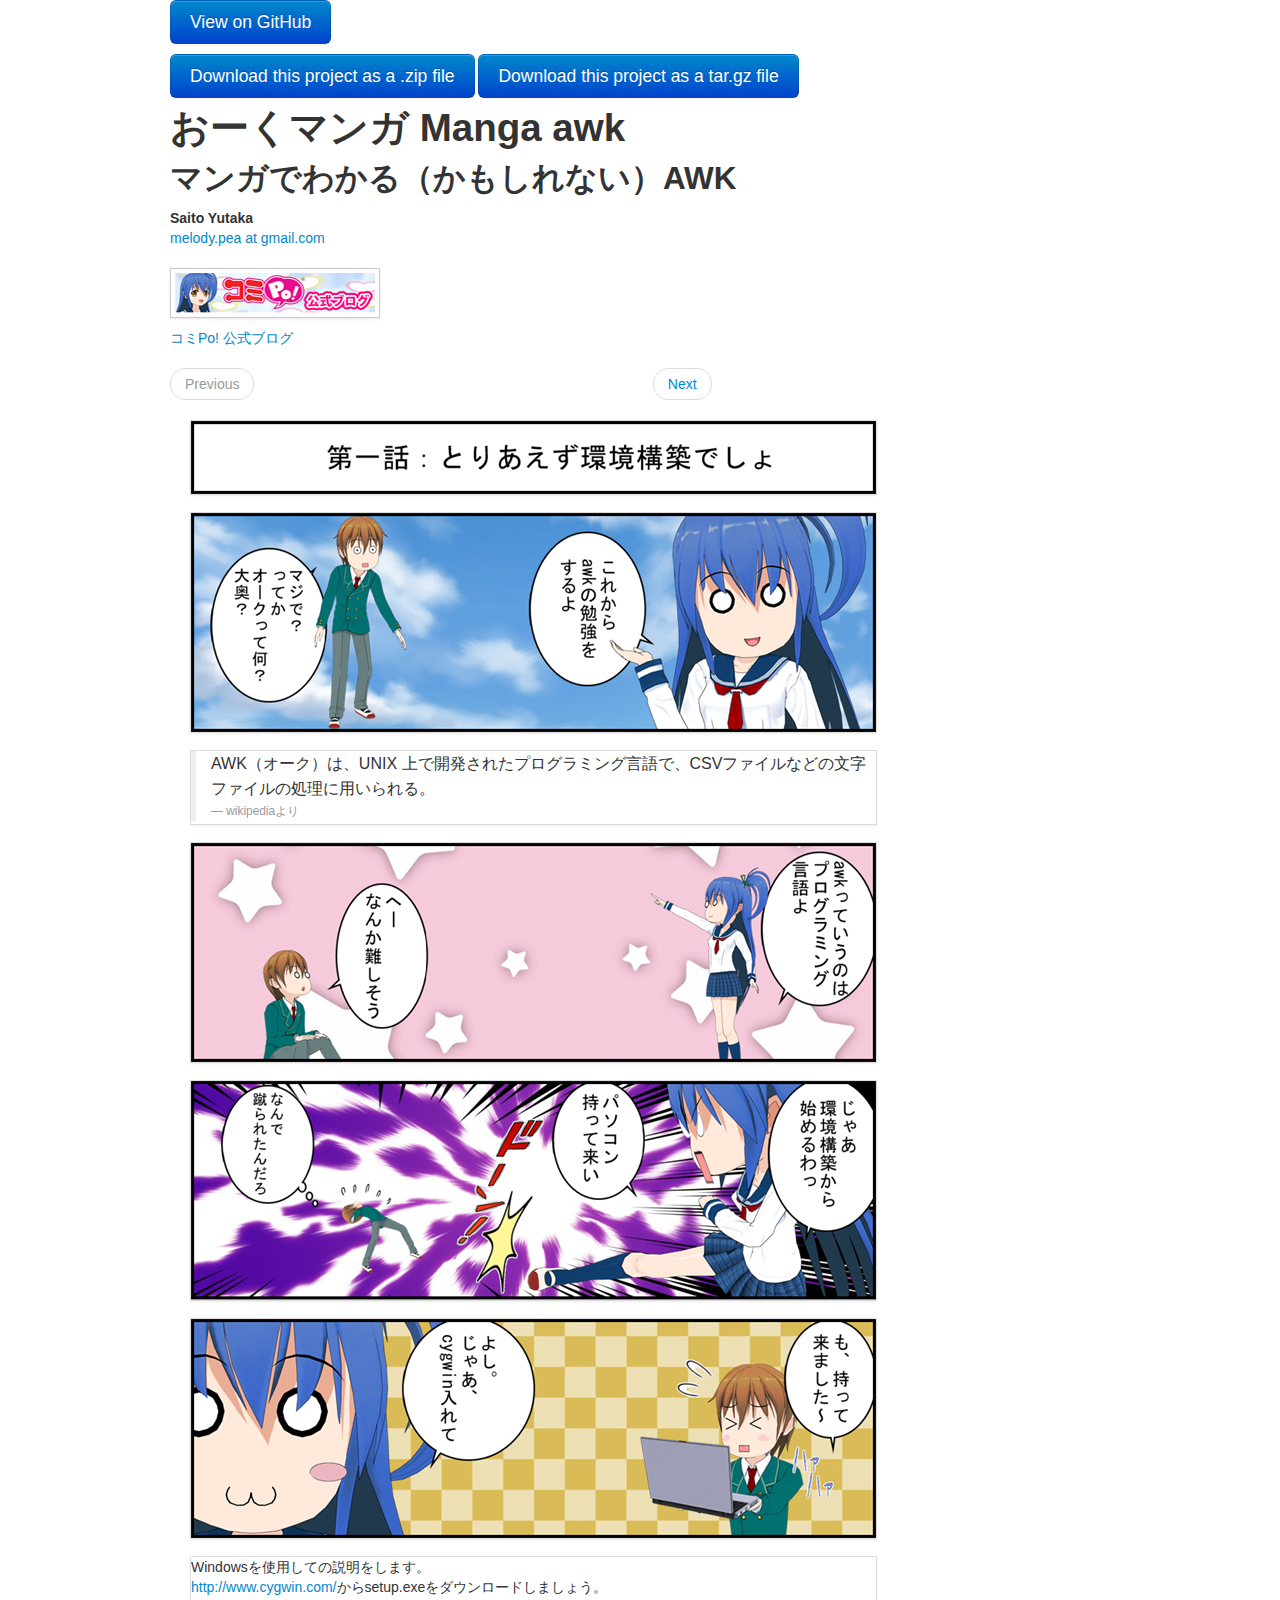
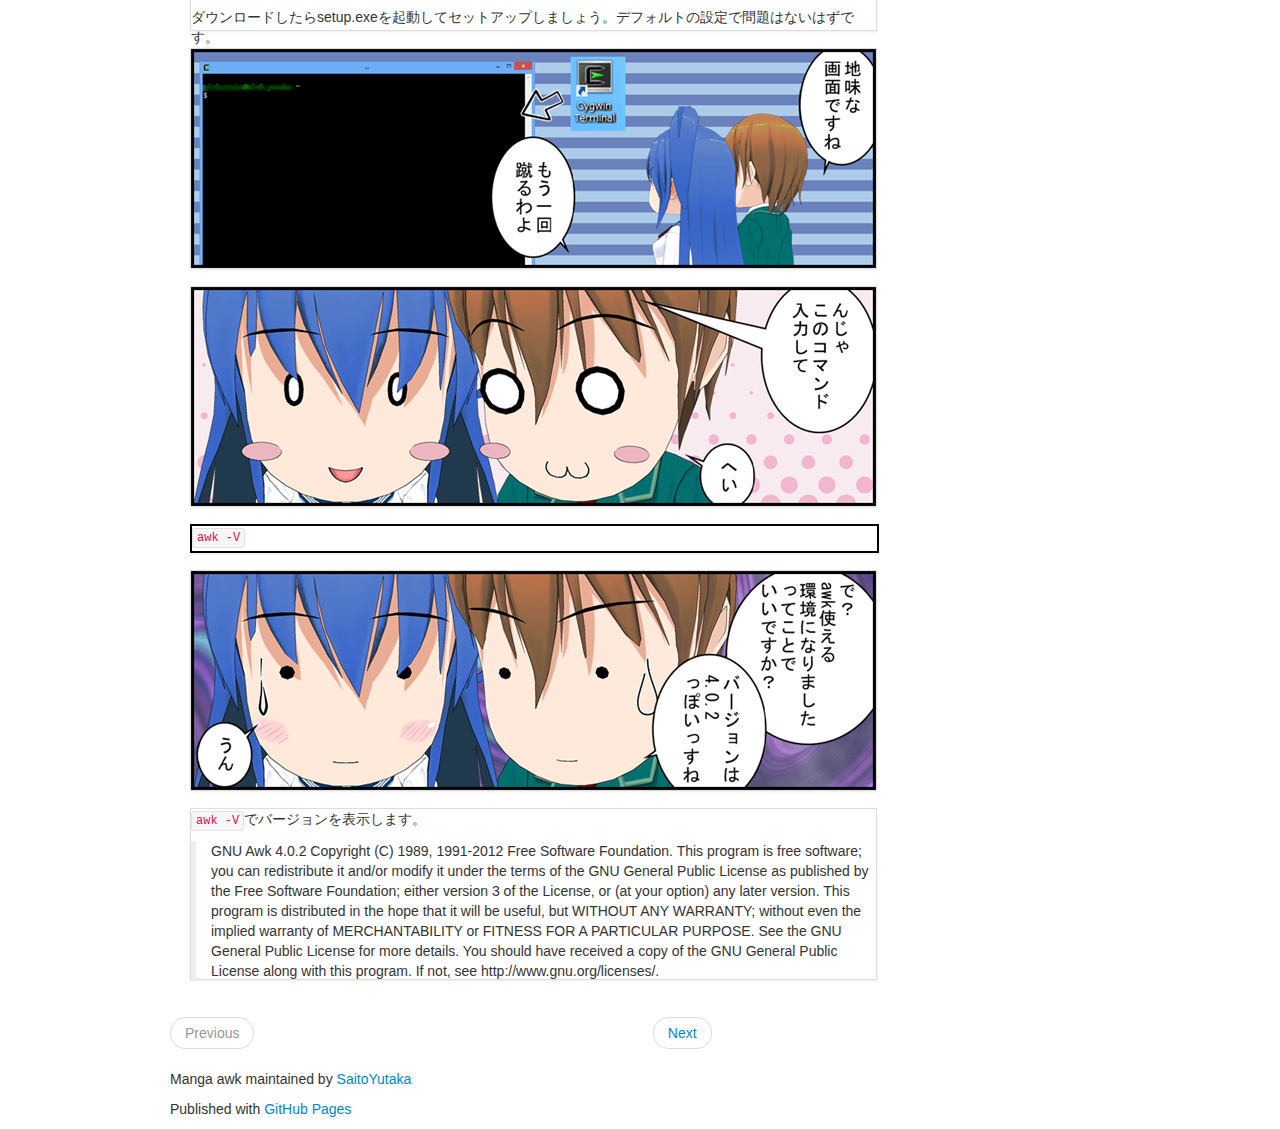
<file: index.html>
<!DOCTYPE html>
<html>

  <head>
    <meta charset='utf-8' />
    <!-- Bootstrap -->
    <link href="css/bootstrap.min.css" rel="stylesheet" media="screen">
    <link href="css/manga_layout.css" rel="stylesheet" media="screen">

    <title>Manga awk</title>
  </head>

  <body>


    <div class="container">
      <p><a href="https://github.com/SaitoYutaka/manga_awk" class="btn btn-large btn-primary">View on GitHub</a></p>
      <p>
      <a href="https://github.com/SaitoYutaka/manga_awk/zipball/master" class="btn btn-large btn-primary">Download this project as a .zip file</a>
      <a href="https://github.com/SaitoYutaka/manga_awk/tarball/master" class="btn btn-large btn-primary">Download this project as a tar.gz file</a></p>

      <h1>おーくマンガ Manga awk</h1>
        <h2>マンガでわかる（かもしれない）AWK</h2>

	<address>
	  <strong>Saito Yutaka</strong><br>
	  <a href="mailto:#">melody.pea at gmail.com</a>
	</address>

	<p><a href="http://www.comipo.com/blog/"><img src="images/banner_kaname.png" class="img-polaroid"></a></p>
	<p><a href="http://www.comipo.com/blog/">コミPo! 公式ブログ</a></p>

	<ul class="pager">
	  <li class="previous disabled"><a href="#">Previous</a></li>
	  <li><a href="am002.html">Next</a></li>
	</ul>


	<div class="container-fluid">
	  <div class="koma_73xfull_title"><img src="images/manga_awk_001_001jp_001.png"></div>
	  <div class="koma_219xfull"><img src="images/manga_awk_001_002jp_001.png"></div>

	  <div class="koma_73xfull_title">
	    <blockquote>
	      <p>AWK（オーク）は、UNIX 上で開発されたプログラミング言語で、CSVファイルなどの文字ファイルの処理に用いられる。</p>
	      <small>wikipediaより</small>
	    </blockquote>
	  </div>

	  <div class="koma_219xfull"><img src="images/manga_awk_001_003jp_001.png"></div>
	  <div class="koma_219xfull"><img src="images/manga_awk_001_004jp_001.png"></div>
	  <div class="koma_219xfull"><img src="images/manga_awk_001_005jp_001.png"></div>

	  <div class="koma_73xfull_title">
	    <p>Windowsを使用しての説明をします。<br>
	    <a href="http://www.cygwin.com/">http://www.cygwin.com/</a>からsetup.exeをダウンロードしましょう。</p>
	    <p>ダウンロードしたらsetup.exeを起動してセットアップしましょう。デフォルトの設定で問題はないはずです。</p>
	  </div>

	  
	  <div class="koma_219xfull"><img src="images/manga_awk_001_006jp_001.png"></div>


	  <div class="koma_219xfull"><img src="images/manga_awk_001_007jp_002.png"></div>
	  <div class="koma_25xfull">
	    <code>awk -V</code>
	  </div>

	  <div class="koma_219xfull"><img src="images/manga_awk_001_008jp_002.png"></div>

	  <div class="koma_170xfull">
	    <p><code>awk -V</code>でバージョンを表示します。</p>
	    <blockquote>
	      GNU Awk 4.0.2
	      Copyright (C) 1989, 1991-2012 Free Software Foundation.

	      This program is free software; you can redistribute it and/or modify
	      it under the terms of the GNU General Public License as published by
	      the Free Software Foundation; either version 3 of the License, or
	      (at your option) any later version.

	      This program is distributed in the hope that it will be useful,
	      but WITHOUT ANY WARRANTY; without even the implied warranty of
	      MERCHANTABILITY or FITNESS FOR A PARTICULAR PURPOSE.  See the
	      GNU General Public License for more details.

	      You should have received a copy of the GNU General Public License
	      along with this program. If not, see http://www.gnu.org/licenses/.
	    </blockquote>
	  </div>


	</div>




	<ul class="pager">
	  <li class="previous disabled"><a href="#">Previous</a></li>
	  <li><a href="am002.html">Next</a></li>
	</ul>


    </div>


    <div class="container">
        <p>Manga awk maintained by <a href="https://github.com/SaitoYutaka">SaitoYutaka</a></p>
        <p>Published with <a href="http://pages.github.com">GitHub Pages</a></p>
    </div>

  </body>
</html>
</file>
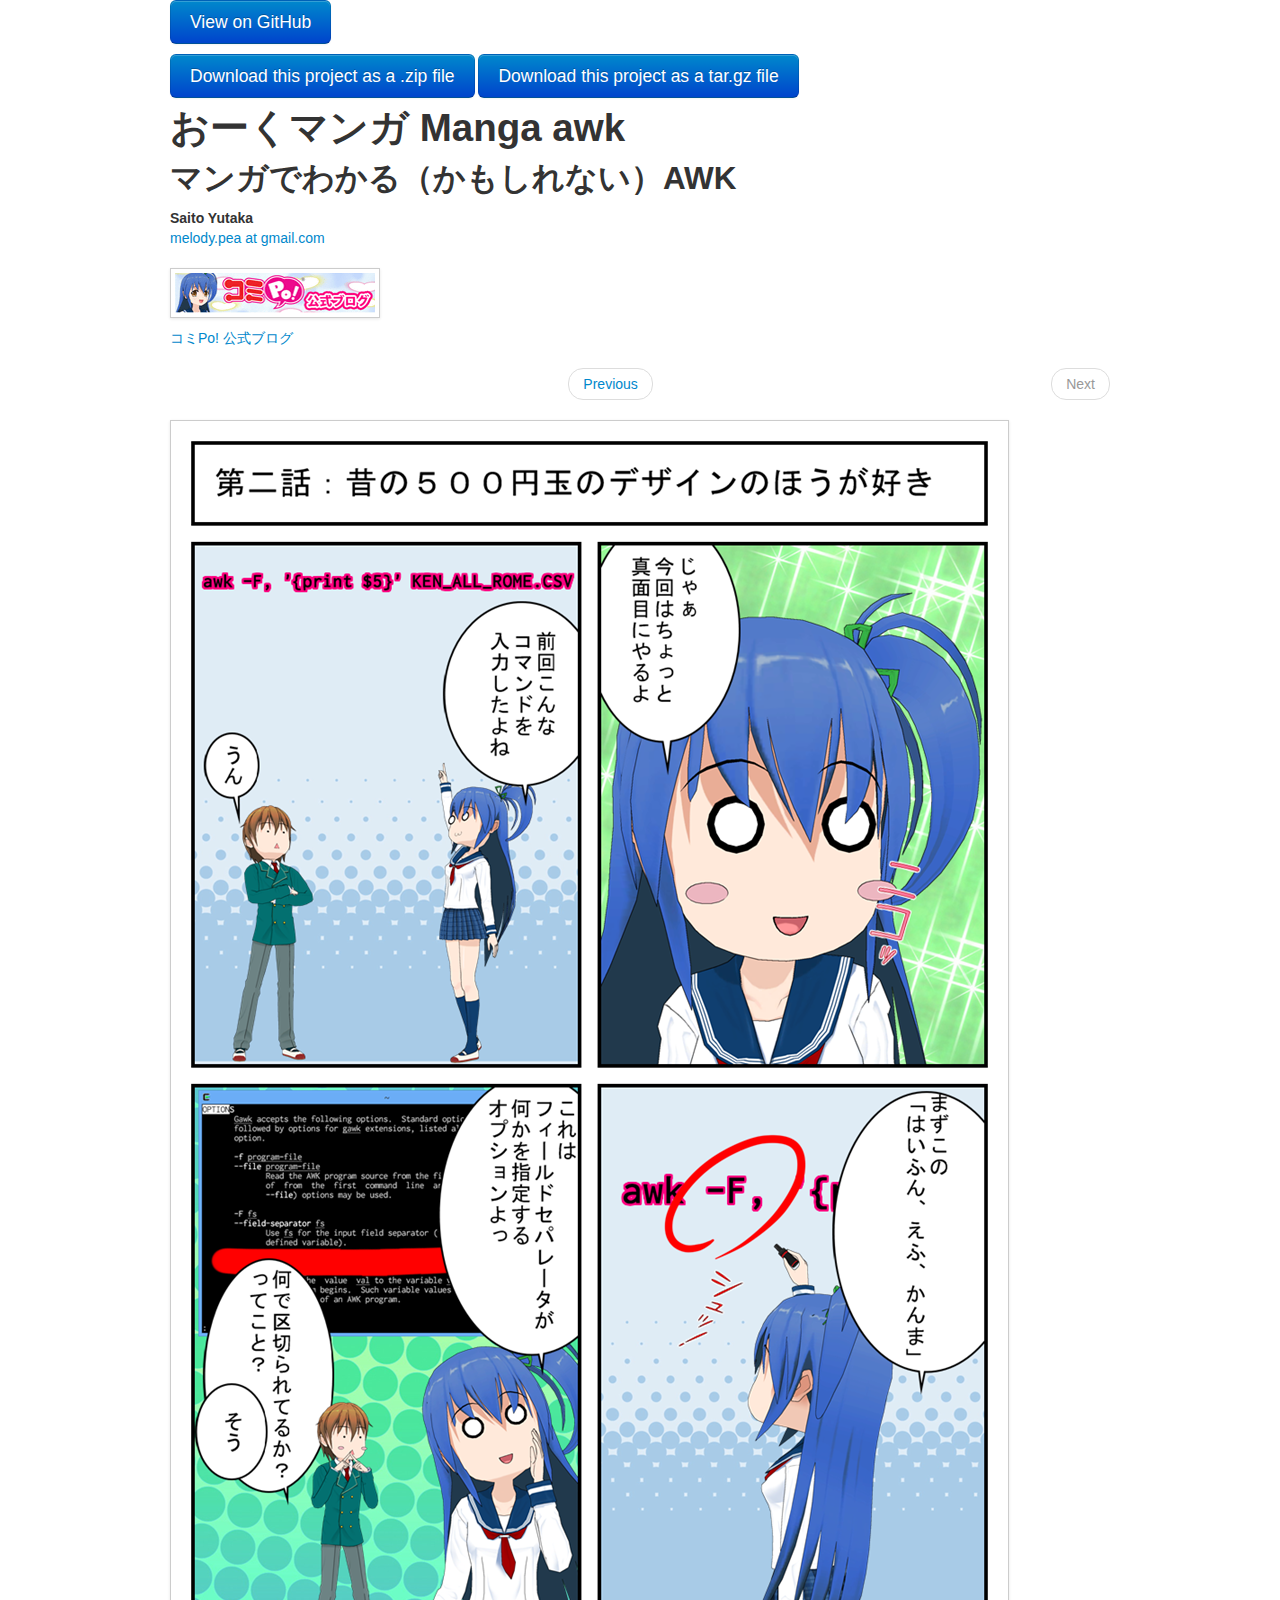
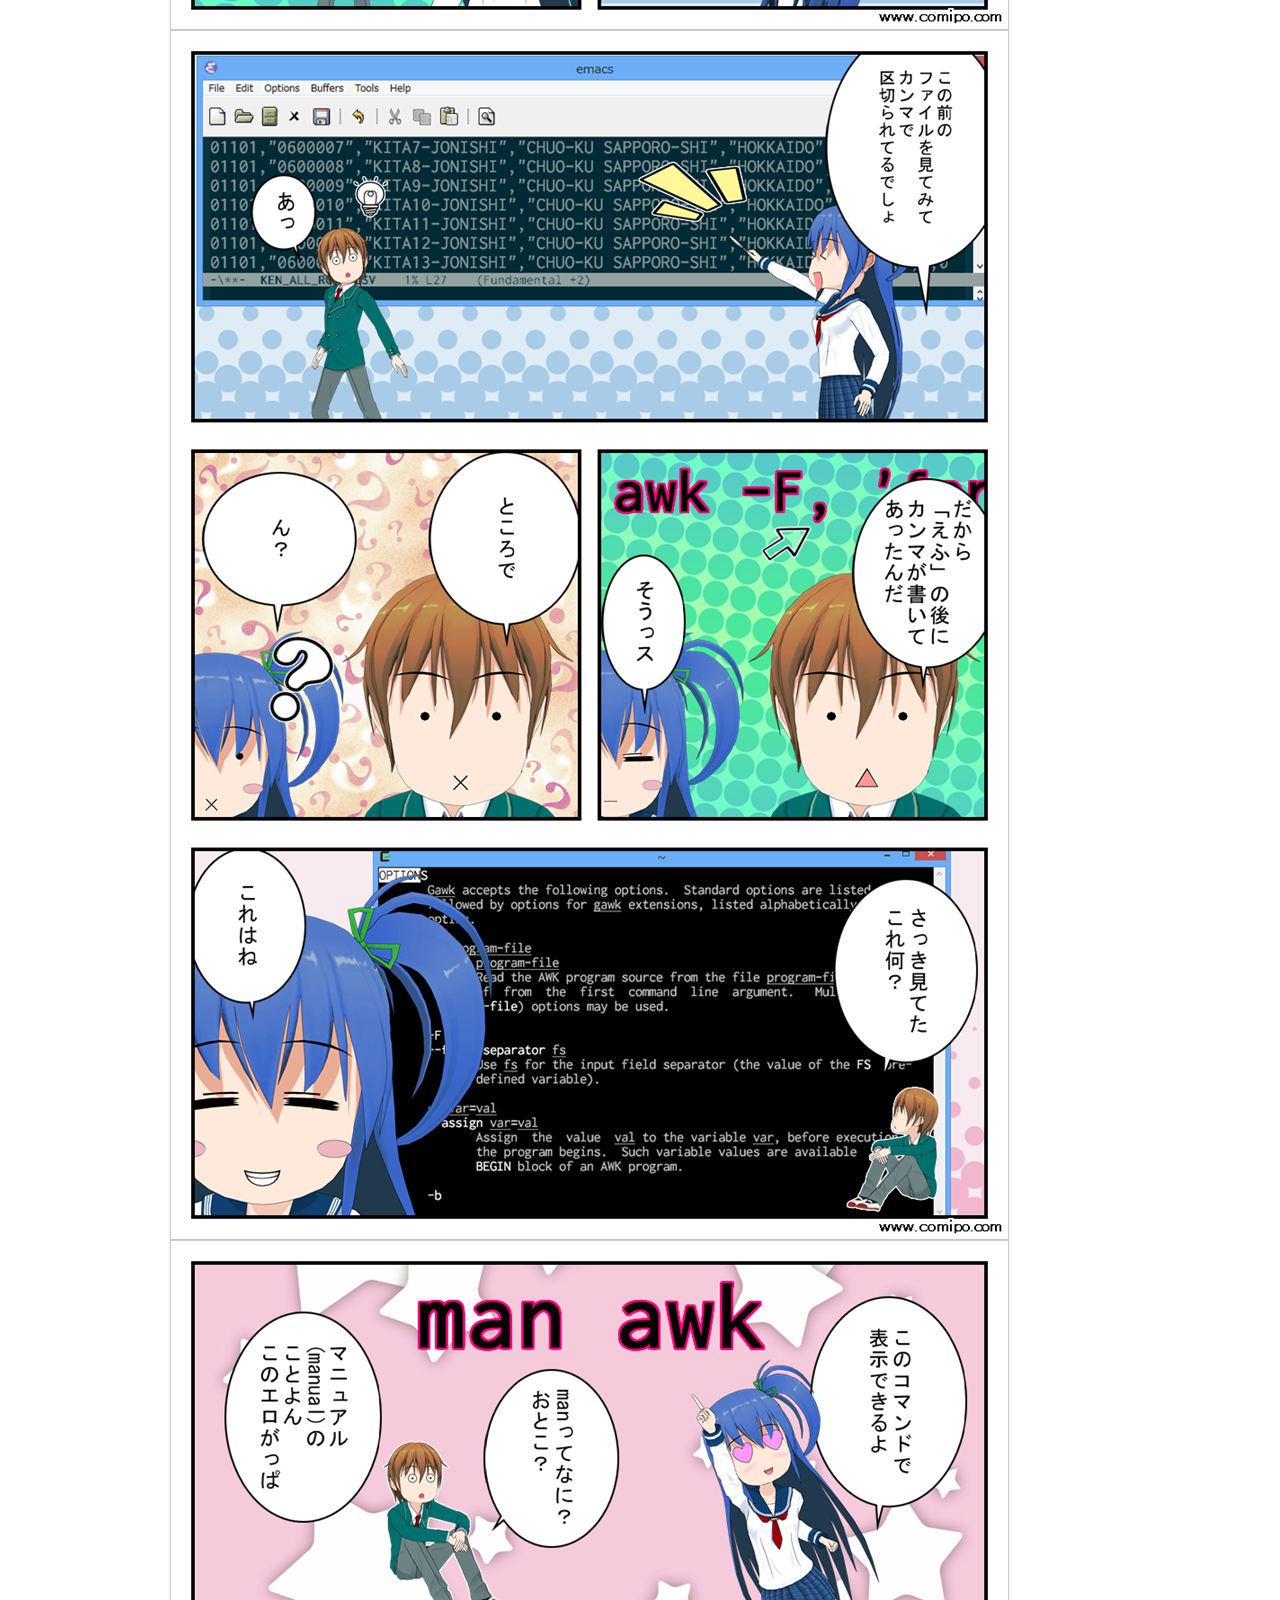
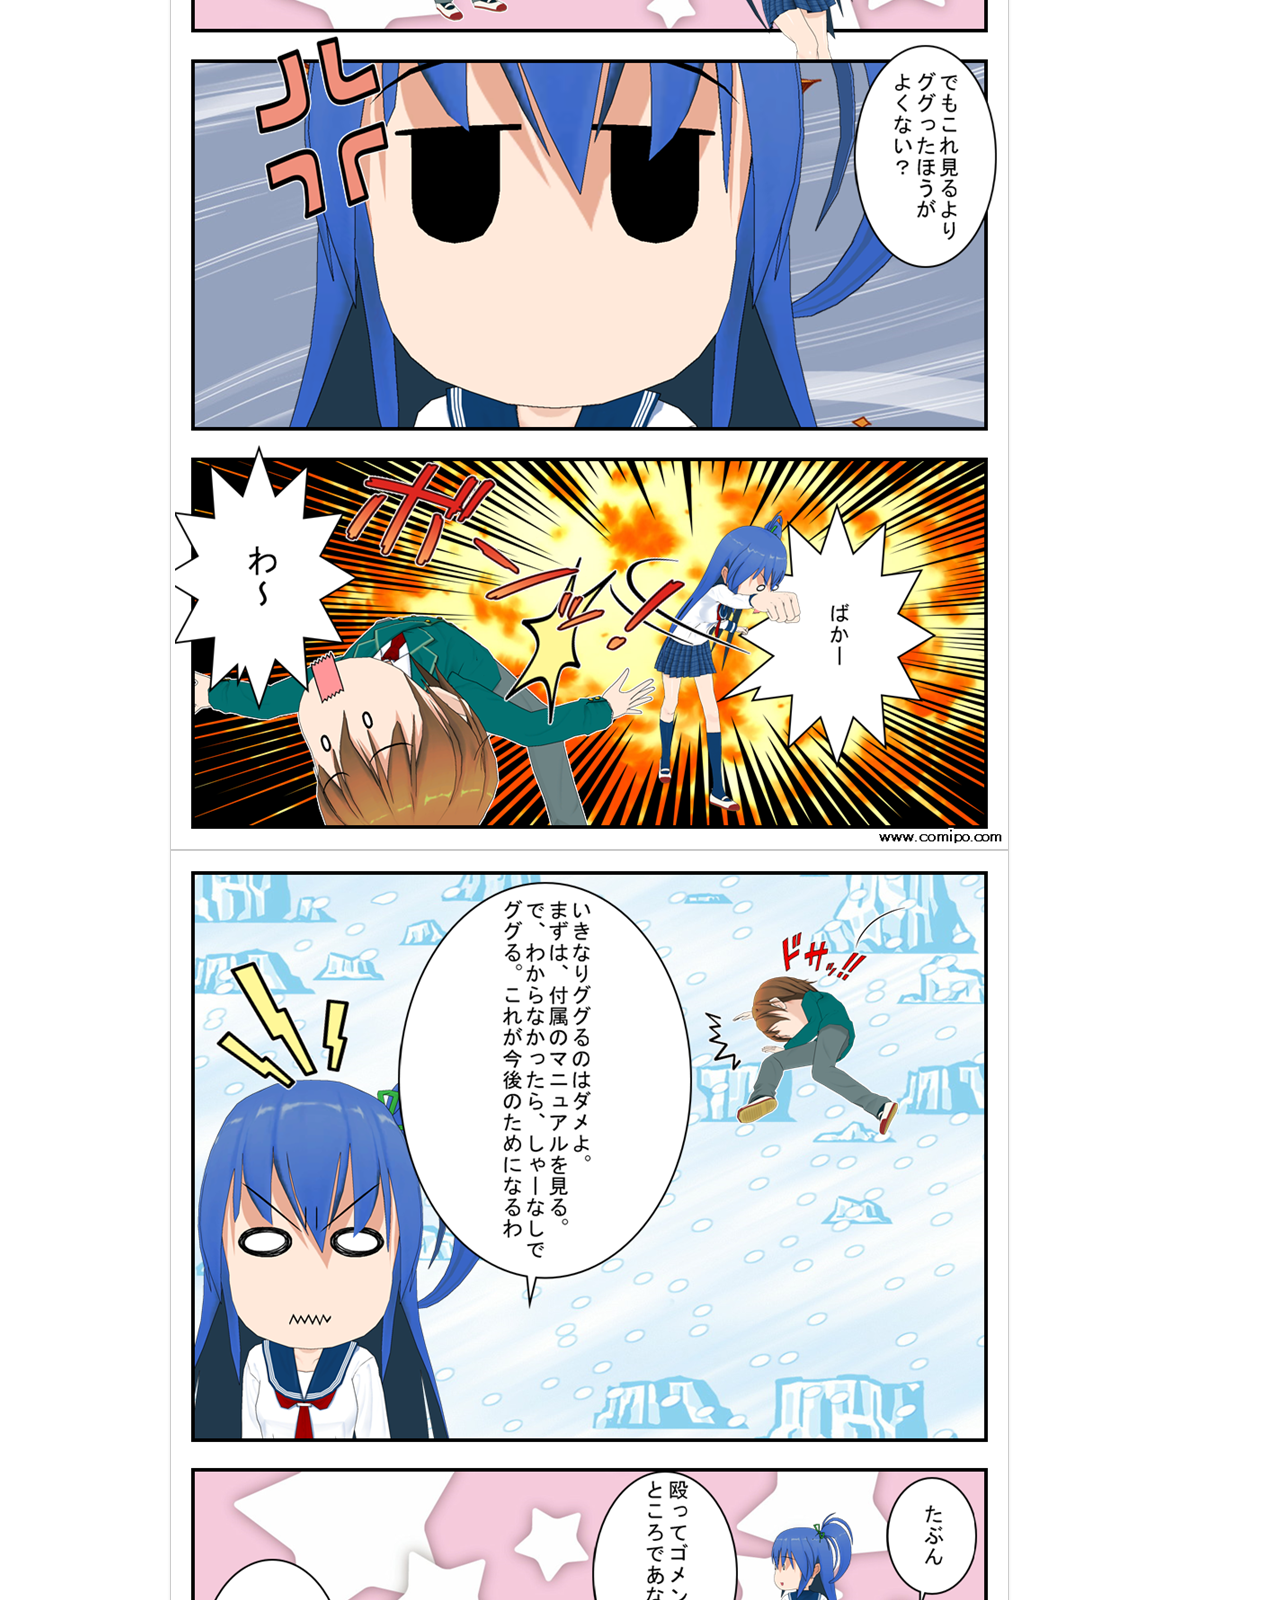
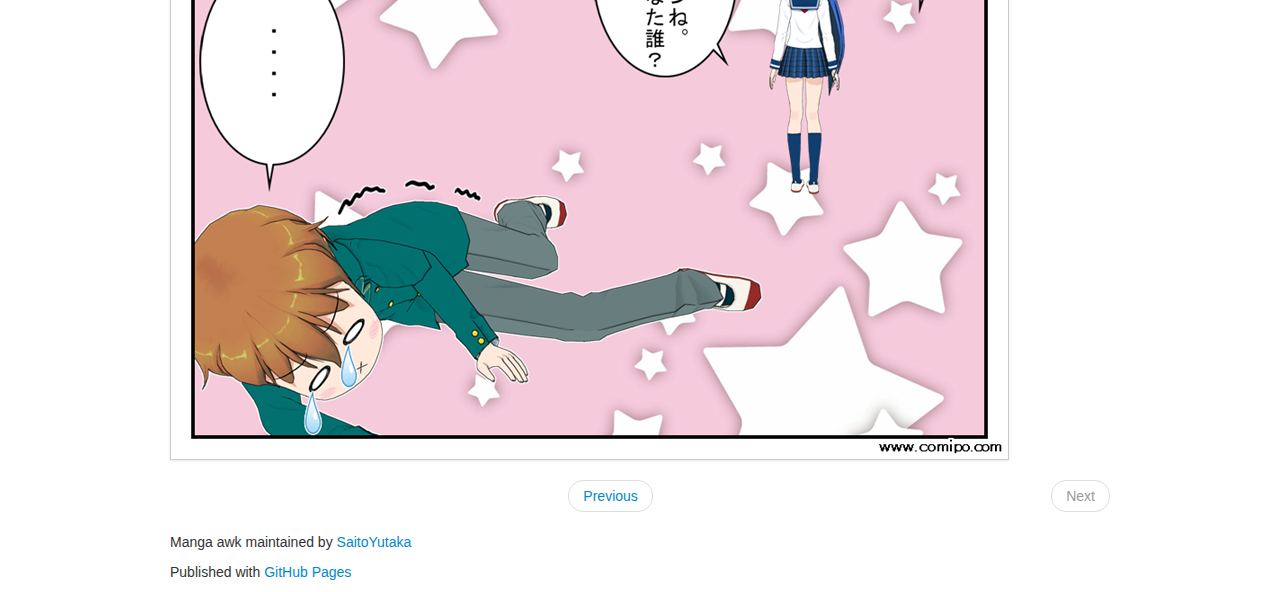
<file: am002.html>
<!DOCTYPE html>
<html>

  <head>
    <meta charset='utf-8' />
    <!-- Bootstrap -->
    <link href="css/bootstrap.min.css" rel="stylesheet" media="screen">

    <title>Manga awk</title>
  </head>

  <body>


    <div class="container">
      <p><a href="https://github.com/SaitoYutaka/manga_awk" class="btn btn-large btn-primary">View on GitHub</a></p>
      <p>
      <a href="https://github.com/SaitoYutaka/manga_awk/zipball/master" class="btn btn-large btn-primary">Download this project as a .zip file</a>
      <a href="https://github.com/SaitoYutaka/manga_awk/tarball/master" class="btn btn-large btn-primary">Download this project as a tar.gz file</a></p>

      <h1>おーくマンガ Manga awk</h1>
        <h2>マンガでわかる（かもしれない）AWK</h2>

	<address>
	  <strong>Saito Yutaka</strong><br>
	  <a href="mailto:#">melody.pea at gmail.com</a>
	</address>

	<p><a href="http://www.comipo.com/blog/"><img src="images/banner_kaname.png" class="img-polaroid"></a></p>
	<p><a href="http://www.comipo.com/blog/">コミPo! 公式ブログ</a></p>

	<ul class="pager">
	  <li><a href="index.html">Previous</a></li>
	  <li class="next disabled"><a href="#">Next</a></li>
	</ul>

	<img src="images/manga_awk_002_jp_001.png" class="img-polaroid">
	<img src="images/manga_awk_002_jp_002.png" class="img-polaroid">
	<img src="images/manga_awk_002_jp_003.png" class="img-polaroid">
	<img src="images/manga_awk_002_jp_004.png" class="img-polaroid">

	<ul class="pager">
	  <li><a href="index.html">Previous</a></li>
	  <li class="next disabled"><a href="#">Next</a></li>
	</ul>


    </div>


    <div class="container">
        <p>Manga awk maintained by <a href="https://github.com/SaitoYutaka">SaitoYutaka</a></p>
        <p>Published with <a href="http://pages.github.com">GitHub Pages</a></p>
    </div>

  </body>
</html>
</file>
<file: css/manga_layout.css>
.koma_73xfull_title {
  border: 1px solid #ddd;
  -webkit-box-shadow: 0 1px 2px rgba(0,0,0,.075);
     -moz-box-shadow: 0 1px 2px rgba(0,0,0,.075);
          box-shadow: 0 1px 2px rgba(0,0,0,.075);
  height: 73px;
  width: 685px;
  margin-bottom: 17px;
}

.koma_219xfull {
  border: 1px solid #ddd;
  -webkit-box-shadow: 0 1px 2px rgba(0,0,0,.075);
     -moz-box-shadow: 0 1px 2px rgba(0,0,0,.075);
          box-shadow: 0 1px 2px rgba(0,0,0,.075);
  height: 219px;
  width: 685px;
  margin-bottom: 17px;
}

.koma_25xfull {
  border: 2px solid #000;
  -webkit-box-shadow: 0 1px 2px rgba(0,0,0,.075);
     -moz-box-shadow: 0 1px 2px rgba(0,0,0,.075);
          box-shadow: 0 1px 2px rgba(0,0,0,.075);
  height: 25px;
  width: 685px;
  margin-bottom: 17px;
}


.koma_170xfull {
  border: 1px solid #ddd;
  -webkit-box-shadow: 0 1px 2px rgba(0,0,0,.075);
     -moz-box-shadow: 0 1px 2px rgba(0,0,0,.075);
          box-shadow: 0 1px 2px rgba(0,0,0,.075);
  height: 170px;
  width: 685px;
  margin-bottom: 17px;
}


.koma_181xfull {
  border: 1px solid #ddd;
  -webkit-box-shadow: 0 1px 2px rgba(0,0,0,.075);
     -moz-box-shadow: 0 1px 2px rgba(0,0,0,.075);
          box-shadow: 0 1px 2px rgba(0,0,0,.075);
  float: left;
  height: 181px;
  width: 685px;
  margin-bottom: 17px;
  margin-right: 27px;
}


.koma_33xfull {
  border: 1px solid #ddd;
  -webkit-box-shadow: 0 1px 2px rgba(0,0,0,.075);
     -moz-box-shadow: 0 1px 2px rgba(0,0,0,.075);
          box-shadow: 0 1px 2px rgba(0,0,0,.075);
  height: 319px;
  width: 685px;
  margin-bottom: 17px;
}

.koma_33x50 {
  border: 1px solid #ddd;
  -webkit-box-shadow: 0 1px 2px rgba(0,0,0,.075);
     -moz-box-shadow: 0 1px 2px rgba(0,0,0,.075);
          box-shadow: 0 1px 2px rgba(0,0,0,.075);
  float: left;
  height: 319px;
  width: 335px;
  margin-bottom: 17px;
  margin-right: 13px;
}

.koma4_title {
  border: 1px solid #ddd;
  -webkit-box-shadow: 0 1px 2px rgba(0,0,0,.075);
     -moz-box-shadow: 0 1px 2px rgba(0,0,0,.075);
          box-shadow: 0 1px 2px rgba(0,0,0,.075);
  float: left;
  height: 73px;
  width: 329px;
  margin-bottom: 17px;
  margin-right: 27px;
}

.koma4 {
  border: 1px solid #ddd;
  -webkit-box-shadow: 0 1px 2px rgba(0,0,0,.075);
     -moz-box-shadow: 0 1px 2px rgba(0,0,0,.075);
          box-shadow: 0 1px 2px rgba(0,0,0,.075);
  float: left;
  height: 219px;
  width: 329px;
  margin-bottom: 17px;
  margin-right: 27px;
}
</file>
